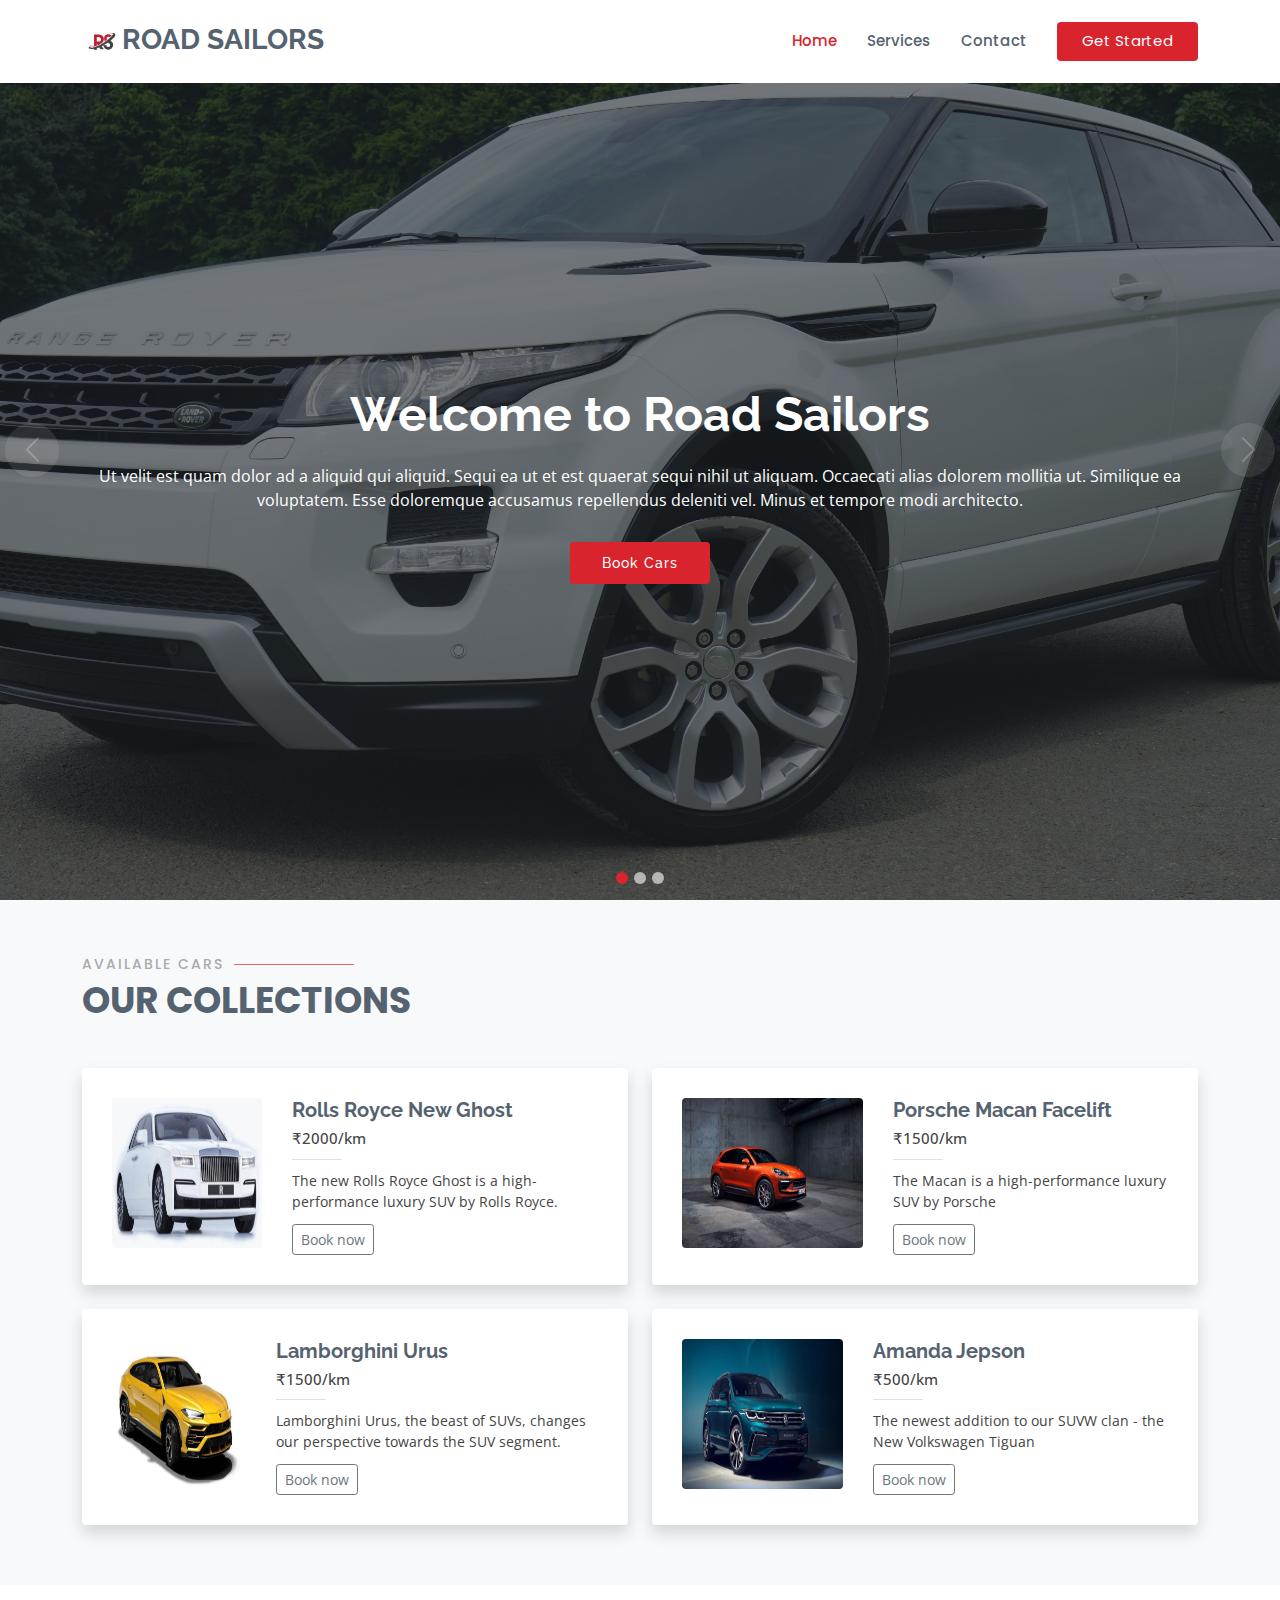
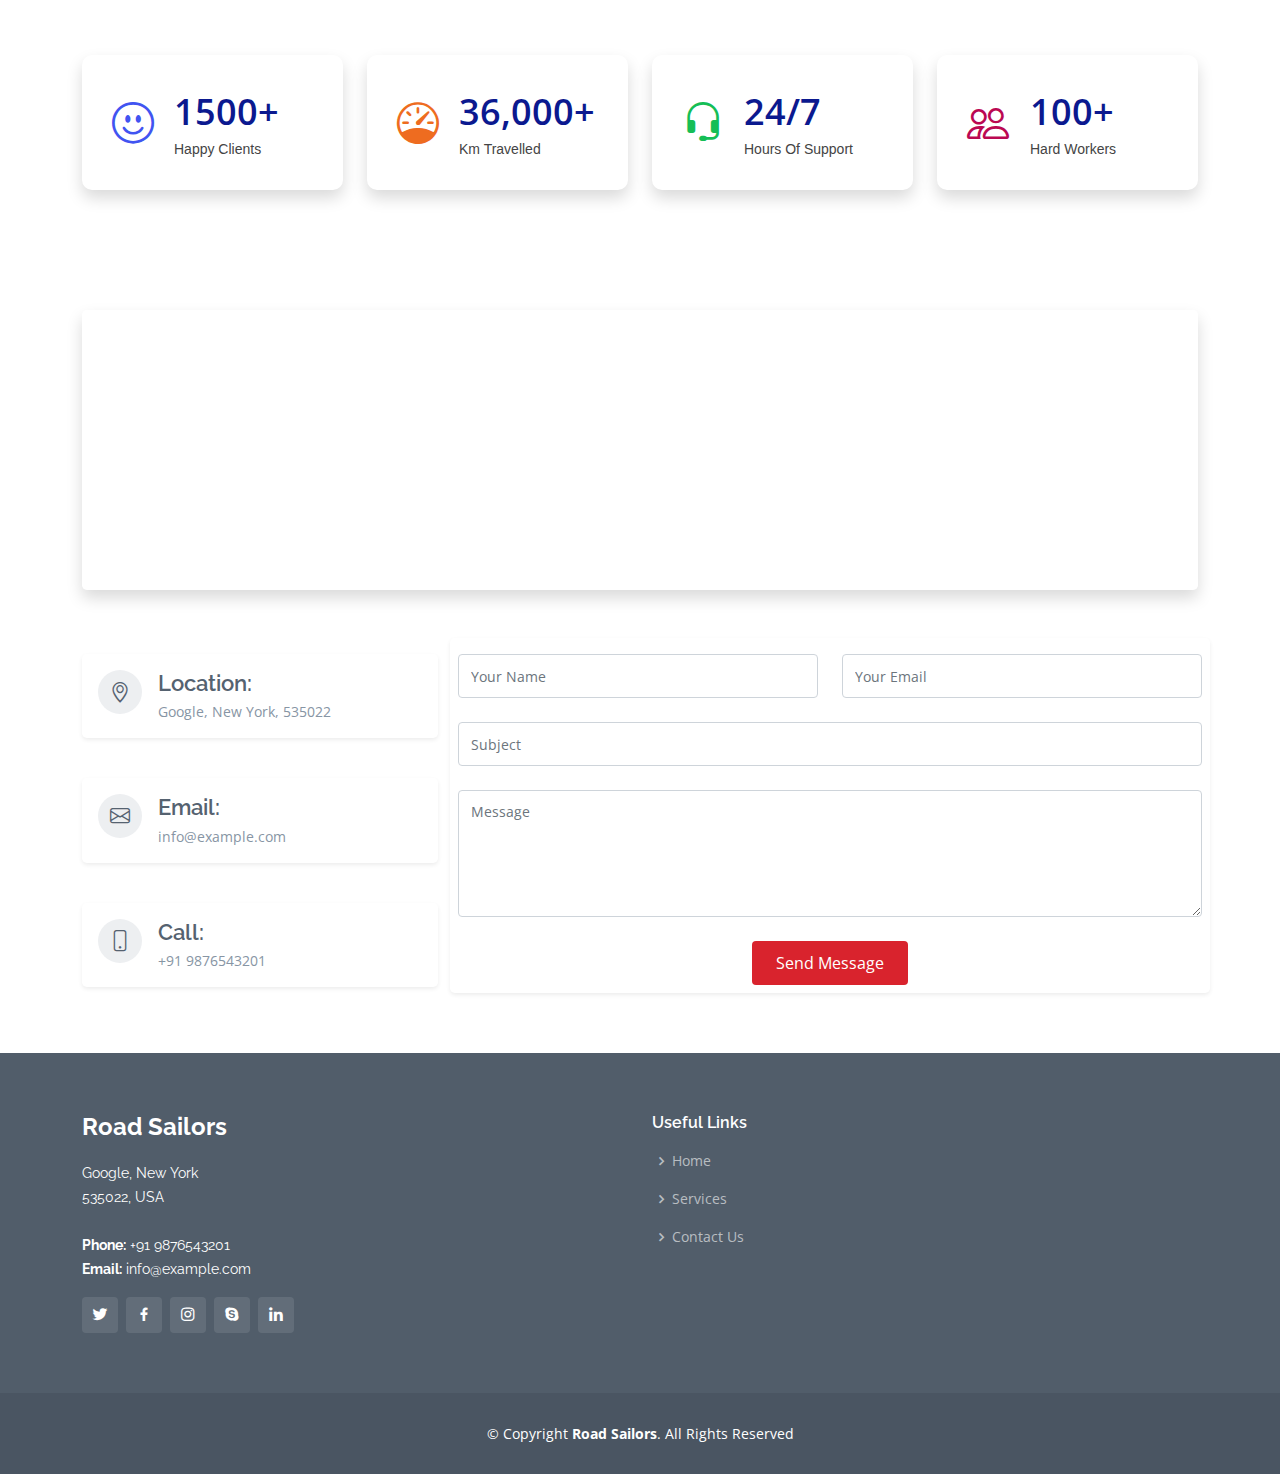
<file: index.html>
<!DOCTYPE html>
<html lang="en">

<head>
  <meta charset="utf-8">
  <meta content="width=device-width, initial-scale=1.0" name="viewport">

  <title>Road Sailors</title>
  <meta content="" name="description">
  <meta content="" name="keywords">

  <!-- Favicons -->
  <link href="assets/img/favicon-32x32.png" rel="icon">
  <link href="assets/img/apple-icon-114x114.png" rel="apple-touch-icon">

  <!-- Google Fonts -->
  <link
    href="https://fonts.googleapis.com/css?family=Open+Sans:300,300i,400,400i,600,600i,700,700i|Raleway:300,300i,400,400i,500,500i,600,600i,700,700i|Poppins:300,300i,400,400i,500,500i,600,600i,700,700i"
    rel="stylesheet">

  <!-- Vendor CSS Files -->

  <link href="assets/vendor/bootstrap/css/bootstrap.min.css" rel="stylesheet">
  <link href="assets/vendor/bootstrap-icons/bootstrap-icons.css" rel="stylesheet">
  <link href="assets/vendor/boxicons/css/boxicons.min.css" rel="stylesheet">

  <link href="assets/css/style.css" rel="stylesheet">


</head>

<body>

  <!-- ======= Header ======= -->
  <header id="header" class="fixed-top d-flex align-items-center">
    <div class="container d-flex align-items-center">

      <h1 class="logo me-auto"><a href="index.html"><img src="assets/img/logo.png" alt="" class="img-fluid">Road
          Sailors</a></h1>

      <!-- <a href="index.html" class="logo me-auto"><img src="assets/img/logo.png" alt="" class="img-fluid"></a> -->

      <nav id="navbar" class="navbar">
        <ul>
          <li><a href="index.html" class="active">Home</a></li>


          <li><a href="#team">Services</a></li>


          <li><a href="#contact">Contact</a></li>
          <li><a href="index.html" class="getstarted">Get Started</a></li>
        </ul>
        <i class="bi bi-list mobile-nav-toggle"></i>
      </nav><!-- .navbar -->

    </div>
  </header><!-- End Header -->

  <!-- ======= Hero Section ======= -->
  <section id="hero">
    <div id="heroCarousel" data-bs-interval="5000" class="carousel slide carousel-fade" data-bs-ride="carousel">

      <ol class="carousel-indicators" id="hero-carousel-indicators"></ol>

      <div class="carousel-inner" role="listbox">

        <!-- Slide 1 -->
        <div class="carousel-item active" style="background-image: url(assets/img/slide/slide-1.jpg)">
          <div class="carousel-container">
            <div class="container">
              <h2>Welcome to <span>Road Sailors</span></h2>
              <p>Ut velit est quam dolor ad a aliquid qui aliquid. Sequi ea
                ut et est quaerat sequi nihil ut aliquam. Occaecati alias dolorem mollitia ut. Similique ea voluptatem.
                Esse doloremque accusamus repellendus deleniti vel. Minus et tempore modi architecto.</p>
              <a href="#team" class="btn-get-started scrollto">Book Cars</a>
            </div>
          </div>
        </div>

        <!-- Slide 2 -->
        <div class="carousel-item" style="background-image: url(assets/img/slide/slide-2.jpg)">
          <div class="carousel-container">
            <div class="container">
              <h2>Lorem Ipsum Dolor</h2>
              <p>Ut velit est quam dolor ad a aliquid qui aliquid. Sequi ea
                ut et est quaerat sequi nihil ut aliquam. Occaecati alias dolorem mollitia ut. Similique ea voluptatem.
                Esse doloremque accusamus repellendus deleniti vel. Minus et tempore modi architecto.</p>
              <a href="#team" class="btn-get-started  scrollto">Book Cars</a>
            </div>
          </div>
        </div>

        <!-- Slide 3 -->
        <div class="carousel-item" style="background-image: url(assets/img/slide/slide-3.jpg)">
          <div class="carousel-container">
            <div class="container">
              <h2>Sequi ea ut et est quaerat</h2>
              <p>Ut velit est quam dolor ad a aliquid qui aliquid. Sequi ea
                ut et est quaerat sequi nihil ut aliquam. Occaecati alias dolorem mollitia ut. Similique ea voluptatem.
                Esse doloremque accusamus repellendus deleniti vel. Minus et tempore modi architecto.</p>
              <a href="#team" class="btn-get-started  scrollto">Book Cars</a>
            </div>
          </div>
        </div>

      </div>

      <a class="carousel-control-prev" href="#heroCarousel" role="button" data-bs-slide="prev">
        <span class="carousel-control-prev-icon bi bi-chevron-left" aria-hidden="true"></span>
      </a>

      <a class="carousel-control-next" href="#heroCarousel" role="button" data-bs-slide="next">
        <span class="carousel-control-next-icon bi bi-chevron-right" aria-hidden="true"></span>
      </a>

    </div>
  </section><!-- End Hero -->

  <main id="main">


    <!-- ======= Team Section ======= -->
    <section id="team" class="team section-bg">
      <div class="container">

        <div class="section-title">
          <h2>Available cars</h2>
          <p>Our Collections</p>
        </div>

        <div class="row">

          <div class="col-lg-6">
            <div class="member shadow d-flex align-items-start">
              <div class="pic"><img src="assets/img/team/rolls-royce-ghost-21608524155.jpg" class="img-fluid" alt="">
              </div>
              <div class="member-info">
                <h4>Rolls Royce New Ghost</h4>
                <span>&#8377;2000/km</span>
                <p>The new Rolls Royce Ghost is a high-performance luxury SUV by Rolls Royce.</p>
                <div class="social">
                  <div class="btn-sm btn btn-outline-secondary">Book now</div>
                </div>
              </div>
            </div>

          </div>

          <div class="col-lg-6  mt-4 mt-lg-0">
            <div class="member shadow d-flex align-items-start">
              <div class="pic"><img src="assets/img/team/porche.jpeg" class="img-fluid" alt=""></div>
              <div class="member-info">
                <h4>
                  Porsche Macan Facelift</h4>
                <span>&#8377;1500/km</span>
                <p>The Macan is a high-performance luxury SUV by Porsche</p>
                <div class="social">
                  <div class="btn-sm btn btn-outline-secondary">Book now</div>
                </div>
              </div>
            </div>
          </div>

          <div class="col-lg-6  mt-4">
            <div class="member shadow d-flex align-items-start">
              <div class="pic"><img src="assets/img/team/lamborghini-urus-default.jpg" class="img-fluid" alt=""></div>
              <div class="member-info">
                <h4>Lamborghini Urus</h4>
                <span>&#8377;1500/km</span>
                <p>Lamborghini Urus, the beast of SUVs, changes our perspective towards the SUV segment. </p>
                <div class="social">
                  <div class="btn-sm btn btn-outline-secondary">Book now</div>
                </div>
              </div>
            </div>
          </div>

          <div class="col-lg-6 mt-4">
            <div class="member shadow d-flex align-items-start">
              <div class="pic"><img src="assets/img/team/volkswagen-tiguan-11611065637.jpg" class="img-fluid" alt="">
              </div>
              <div class="member-info">
                <h4>Amanda Jepson</h4>
                <span>&#8377;500/km</span>
                <p>The newest addition to our SUVW clan - the New Volkswagen Tiguan</p>
                <div class="social">
                  <div class="btn-sm btn btn-outline-secondary">Book now</div>
                </div>
              </div>
            </div>
          </div>

        </div>

      </div>
    </section><!-- End Team Section -->
    <!-- ======= Counts Section ======= -->
    <section id="counts" class="counts">
      <div class="container" data-aos="fade-up">

        <div class="row gy-4">

          <div class="col-lg-3 col-md-6">
            <div class="count-box shadow">
              <i class="bi bi-emoji-smile"></i>
              <div>
                <span>1500+</span>
                <!-- <span data-purecounter-start="0" data-purecounter-end="232" data-purecounter-duration="1" class="purecounter"></span> -->
                <p>Happy Clients</p>
              </div>
            </div>
          </div>

          <div class="col-lg-3 col-md-6">
            <div class="count-box shadow">
              <i class="bi bi-speedometer" style="color: #ee6c20;"></i>
              <div>
                <span>36,000+</span>
                <!-- <span data-purecounter-start="0" data-purecounter-end="521" data-purecounter-duration="1" class="purecounter"></span> -->
                <p>Km Travelled</p>
              </div>
            </div>
          </div>

          <div class="col-lg-3 col-md-6">
            <div class="count-box shadow">
              <i class="bi bi-headset" style="color: #15be56;"></i>
              <div>
                <span>24/7</span>
                <!-- <span data-purecounter-start="0" data-purecounter-end="1463" data-purecounter-duration="1" class="purecounter"></span> -->
                <p>Hours Of Support</p>
              </div>
            </div>
          </div>

          <div class="col-lg-3 col-md-6">
            <div class="count-box shadow">
              <i class="bi bi-people" style="color: #bb0852;"></i>
              <div>
                <span>100+</span>
                <!-- <span data-purecounter-start="0" data-purecounter-end="15" data-purecounter-duration="1" class="purecounter"></span> -->
                <p>Hard Workers</p>
              </div>
            </div>
          </div>

        </div>

      </div>
    </section><!-- End Counts Section -->
    <!-- ======= Contact Section ======= -->
    <section id="contact" class="contact">
      <div class="container">

        <div class="shadow rounded-3 p-1 pb-0">
          <iframe style="border:0; width: 100%; height: 270px;"
            src="https://www.google.com/maps/embed?pb=!1m14!1m8!1m3!1d12097.433213460943!2d-74.0062269!3d40.7101282!3m2!1i1024!2i768!4f13.1!3m3!1m2!1s0x0%3A0xb89d1fe6bc499443!2sDowntown+Conference+Center!5e0!3m2!1smk!2sbg!4v1539943755621"
            frameborder="0" allowfullscreen></iframe>
        </div>

        <div class="row gy-3 mt-5">

          <div class="col-lg-4">
            <div class="info">
              <div class="address shadow-sm rounded-3 p-3 ">
                <i class="bi bi-geo-alt"></i>
                <h4>Location:</h4>
                <p>Google, New York, 535022</p>
              </div>

              <div class="email shadow-sm rounded-3 p-3">
                <i class="bi bi-envelope"></i>
                <h4>Email:</h4>
                <p>info@example.com</p>
              </div>

              <div class="phone shadow-sm rounded-3 p-3">
                <i class="bi bi-phone"></i>
                <h4>Call:</h4>
                <p>+91 9876543201</p>
              </div>

            </div>

          </div>

          <div class="col-lg-8 mt-5 shadow-sm p-2 pt-3 rounded-3 mt-lg-0">

            <form action="" method="post" role="form" class="php-email-form">
              <div class="row ">
                <div class="col-md-6 form-group">
                  <input type="text" name="name" class="form-control" id="name" placeholder="Your Name" required>
                </div>
                <div class="col-md-6 form-group mt-3 mt-md-0">
                  <input type="email" class="form-control" name="email" id="email" placeholder="Your Email" required>
                </div>
              </div>
              <div class="form-group mt-3">
                <input type="text" class="form-control" name="subject" id="subject" placeholder="Subject" required>
              </div>
              <div class="form-group mt-3">
                <textarea class="form-control" name="message" rows="5" placeholder="Message" required></textarea>
              </div>
              <div class="my-3">
                <div class="loading">Loading</div>
                <div class="error-message"></div>
                <div class="sent-message">Your message has been sent. Thank you!</div>
              </div>
              <div class="text-center"><button type="submit">Send Message</button></div>
            </form>

          </div>

        </div>

      </div>
    </section><!-- End Contact Section -->

  </main><!-- End #main -->

  <!-- ======= Footer ======= -->
  <footer id="footer">
    <div class="footer-top">
      <div class="container">
        <div class="row">

          <div class="col-lg-6 col-md-6">
            <div class="footer-info">
              <h3>Road Sailors</h3>
              <p>
                Google, New York <br>
               535022, USA<br><br>
                <strong>Phone:</strong> +91 9876543201<br>
                <strong>Email:</strong> info@example.com<br>
              </p>
              <div class="social-links mt-3">
                <a href="#" class="twitter"><i class="bx bxl-twitter"></i></a>
                <a href="#" class="facebook"><i class="bx bxl-facebook"></i></a>
                <a href="#" class="instagram"><i class="bx bxl-instagram"></i></a>
                <a href="#" class="google-plus"><i class="bx bxl-skype"></i></a>
                <a href="#" class="linkedin"><i class="bx bxl-linkedin"></i></a>
              </div>
            </div>
          </div>

          <div class="col-lg-6   col-md-6 footer-links">
            <h4>Useful Links</h4>
            <ul>
              <li><i class="bx bx-chevron-right"></i> <a href="#">Home</a></li>

              <li><i class="bx bx-chevron-right"></i> <a href="#team">Services</a></li>
              <li><i class="bx bx-chevron-right"></i> <a href="#contact">Contact Us</a></li>
            </ul>
          </div>





        </div>
      </div>
    </div>

    <div class="container">
      <div class="copyright">
        &copy; Copyright <strong><span>Road Sailors</span></strong>. All Rights Reserved
      </div>
      <!-- <div class="credits">

        Designed by Rental Cars
      </div> -->
    </div>
  </footer><!-- End Footer -->

  <a href="#" class="back-to-top d-flex align-items-center justify-content-center"><i
      class="bi bi-arrow-up-short"></i></a>

  <!-- Vendor JS Files -->
  <script src="assets/vendor/bootstrap/js/bootstrap.bundle.min.js"></script>


  <!-- Template Main JS File -->
  <script src="assets/js/main.js"></script>

</body>

</html>
</file>
<file: assets/css/style.css>
/*--------------------------------------------------------------
# General
--------------------------------------------------------------*/
body {
  font-family: "Open Sans", sans-serif;
  color: #444444;
}

a {
  text-decoration: none;
  color: #d9232d;
}

a:hover {
  color: #e24d55;
  text-decoration: none;
}

h1, h2, h3, h4, h5, h6 {
  font-family: "Raleway", sans-serif;
}

/*--------------------------------------------------------------
# Back to top button
--------------------------------------------------------------*/
.back-to-top {
  position: fixed;
  visibility: hidden;
  opacity: 0;
  right: 15px;
  bottom: 15px;
  z-index: 996;
  background: #d9232d;
  width: 40px;
  height: 40px;
  border-radius: 4px;
  transition: all 0.4s;
}

.back-to-top i {
  font-size: 28px;
  color: #fff;
  line-height: 0;
}

.back-to-top:hover {
  background: #e1444d;
  color: #fff;
}

.back-to-top.active {
  visibility: visible;
  opacity: 1;
}

/*--------------------------------------------------------------
# Header
--------------------------------------------------------------*/
#header {
  background: white;
  transition: all 0.5s;
  z-index: 997;
  padding: 20px 0;
}

#header.header-scrolled {
  box-shadow: 0px 2px 15px rgba(0, 0, 0, 0.1);
  padding: 12px 0;
}

#header.header-inner-pages {
  box-shadow: 0px 2px 15px rgba(0, 0, 0, 0.1);
}

#header .logo {
  font-size: 28px;
  margin: 0;
  padding: 0;
  line-height: 1;
  font-weight: 700;
  text-transform: uppercase;
}

#header .logo a {
  color: #556270;
}

#header .logo img {
  max-height: 40px;
}

/*--------------------------------------------------------------
# Navigation Menu
--------------------------------------------------------------*/
/**
* Desktop Navigation 
*/
.navbar {
  padding: 0;
}

.navbar ul {
  margin: 0;
  padding: 0;
  display: flex;
  list-style: none;
  align-items: center;
}

.navbar li {
  position: relative;
}

.navbar a, .navbar a:focus {
  display: flex;
  align-items: center;
  justify-content: space-between;
  padding: 10px 0 10px 30px;
  font-family: "Poppins", sans-serif;
  font-size: 15px;
  font-weight: 500;
  color: #556270;
  white-space: nowrap;
  transition: 0.3s;
}

.navbar a i, .navbar a:focus i {
  font-size: 12px;
  line-height: 0;
  margin-left: 5px;
}

.navbar a:hover, .navbar .active, .navbar .active:focus, .navbar li:hover > a {
  color: #d9232d;
}

.navbar .getstarted {
  background: #d9232d;
  padding: 8px 25px;
  margin-left: 30px;
  border-radius: 4px;
  font-weight: 400;
  color: #fff;
}

.navbar .getstarted:hover {
  color: #fff;
  background: #e1444d;
}

.navbar .dropdown ul {
  display: block;
  position: absolute;
  left: 14px;
  top: calc(100% + 30px);
  margin: 0;
  padding: 10px 0;
  z-index: 99;
  opacity: 0;
  visibility: hidden;
  background: #fff;
  box-shadow: 0px 0px 30px rgba(127, 137, 161, 0.25);
  transition: 0.3s;
}

.navbar .dropdown ul li {
  min-width: 200px;
}

.navbar .dropdown ul a {
  padding: 10px 20px;
  font-size: 15px;
  text-transform: none;
  font-weight: 400;
}

.navbar .dropdown ul a i {
  font-size: 12px;
}

.navbar .dropdown ul a:hover, .navbar .dropdown ul .active:hover, .navbar .dropdown ul li:hover > a {
  color: #d9232d;
}

.navbar .dropdown:hover > ul {
  opacity: 1;
  top: 100%;
  visibility: visible;
}

.navbar .dropdown .dropdown ul {
  top: 0;
  left: calc(100% - 30px);
  visibility: hidden;
}

.navbar .dropdown .dropdown:hover > ul {
  opacity: 1;
  top: 0;
  left: 100%;
  visibility: visible;
}

@media (max-width: 1366px) {
  .navbar .dropdown .dropdown ul {
    left: -90%;
  }
  .navbar .dropdown .dropdown:hover > ul {
    left: -100%;
  }
}

/**
* Mobile Navigation 
*/
.mobile-nav-toggle {
  color: #556270;
  font-size: 28px;
  cursor: pointer;
  display: none;
  line-height: 0;
  transition: 0.5s;
}

.mobile-nav-toggle.bi-x {
  color: #fff;
}

@media (max-width: 991px) {
  .mobile-nav-toggle {
    display: block;
  }
  .navbar ul {
    display: none;
  }
}

.navbar-mobile {
  position: fixed;
  overflow: hidden;
  top: 0;
  right: 0;
  left: 0;
  bottom: 0;
  background: rgba(63, 73, 83, 0.9);
  transition: 0.3s;
  z-index: 999;
}

.navbar-mobile .mobile-nav-toggle {
  position: absolute;
  top: 15px;
  right: 15px;
}

.navbar-mobile ul {
  display: block;
  position: absolute;
  top: 55px;
  right: 15px;
  bottom: 15px;
  left: 15px;
  padding: 10px 0;
  background-color: #fff;
  overflow-y: auto;
  transition: 0.3s;
}

.navbar-mobile a {
  padding: 10px 20px;
  font-size: 15px;
  color: #556270;
}

.navbar-mobile a:hover, .navbar-mobile .active, .navbar-mobile li:hover > a {
  color: #d9232d;
}

.navbar-mobile .getstarted {
  margin: 15px;
}

.navbar-mobile .dropdown ul {
  position: static;
  display: none;
  margin: 10px 20px;
  padding: 10px 0;
  z-index: 99;
  opacity: 1;
  visibility: visible;
  background: #fff;
  box-shadow: 0px 0px 30px rgba(127, 137, 161, 0.25);
}

.navbar-mobile .dropdown ul li {
  min-width: 200px;
}

.navbar-mobile .dropdown ul a {
  padding: 10px 20px;
}

.navbar-mobile .dropdown ul a i {
  font-size: 12px;
}

.navbar-mobile .dropdown ul a:hover, .navbar-mobile .dropdown ul .active:hover, .navbar-mobile .dropdown ul li:hover > a {
  color: #d9232d;
}

.navbar-mobile .dropdown > .dropdown-active {
  display: block;
}

/*--------------------------------------------------------------
# Hero Section
--------------------------------------------------------------*/
#hero {
  width: 100%;
  height: 100vh;
  background-color: rgba(63, 73, 83, 0.8);
  overflow: hidden;
  position: relative;
}

#hero .carousel, #hero .carousel-inner, #hero .carousel-item, #hero .carousel-item::before {
  position: absolute;
  top: 0;
  right: 0;
  left: 0;
  bottom: 0;
}

#hero .carousel-item {
  background-size: cover;
  background-position: center;
  background-repeat: no-repeat;
}

#hero .carousel-item::before {
  content: '';
  background-color: rgba(30, 35, 40, 0.6);
}

#hero .carousel-container {
  display: flex;
  justify-content: center;
  align-items: center;
  position: absolute;
  bottom: 0;
  top: 70px;
  left: 50px;
  right: 50px;
}

#hero .container {
  text-align: center;
}

#hero h2 {
  color: #fff;
  margin-bottom: 20px;
  font-size: 48px;
  font-weight: 700;
}

#hero p {
  -webkit-animation-delay: 0.4s;
  animation-delay: 0.4s;
  margin: 0 auto 30px auto;
  color: #fff;
}

#hero .carousel-inner .carousel-item {
  transition-property: opacity;
  background-position: center top;
}

#hero .carousel-inner .carousel-item,
#hero .carousel-inner .active.carousel-item-start,
#hero .carousel-inner .active.carousel-item-end {
  opacity: 0;
}

#hero .carousel-inner .active,
#hero .carousel-inner .carousel-item-next.carousel-item-start,
#hero .carousel-inner .carousel-item-prev.carousel-item-end {
  opacity: 1;
  transition: 0.5s;
}

#hero .carousel-inner .carousel-item-next,
#hero .carousel-inner .carousel-item-prev,
#hero .carousel-inner .active.carousel-item-start,
#hero .carousel-inner .active.carousel-item-end {
  left: 0;
  transform: translate3d(0, 0, 0);
}

#hero .carousel-control-next-icon, #hero .carousel-control-prev-icon {
  background: none;
  font-size: 30px;
  line-height: 0;
  width: auto;
  height: auto;
  background: rgba(255, 255, 255, 0.2);
  border-radius: 50px;
  transition: 0.3s;
  color: rgba(255, 255, 255, 0.5);
  width: 54px;
  height: 54px;
  display: flex;
  align-items: center;
  justify-content: center;
}

#hero .carousel-control-next-icon:hover, #hero .carousel-control-prev-icon:hover {
  background: rgba(255, 255, 255, 0.3);
  color: rgba(255, 255, 255, 0.8);
}

#hero .carousel-indicators li {
  cursor: pointer;
  background: #fff;
  overflow: hidden;
  border: 0;
  width: 12px;
  height: 12px;
  border-radius: 50px;
  opacity: .6;
  transition: 0.3s;
}

#hero .carousel-indicators li.active {
  opacity: 1;
  background: #d9232d;
}

#hero .btn-get-started {
  font-family: "Raleway", sans-serif;
  font-weight: 500;
  font-size: 14px;
  letter-spacing: 1px;
  display: inline-block;
  padding: 14px 32px;
  border-radius: 4px;
  transition: 0.5s;
  line-height: 1;
  color: #fff;
  -webkit-animation-delay: 0.8s;
  animation-delay: 0.8s;
  background: #d9232d;
}

#hero .btn-get-started:hover {
  background: #df3740;
}

@media (max-width: 992px) {
  #hero {
    height: 100vh;
  }
  #hero .carousel-container {
    top: 8px;
  }
}

@media (max-width: 768px) {
  #hero h2 {
    font-size: 28px;
  }
}

@media (min-width: 1024px) {
  #hero .carousel-control-prev, #hero .carousel-control-next {
    width: 5%;
  }
}

@media (max-height: 500px) {
  #hero {
    height: 120vh;
  }
}

/*--------------------------------------------------------------
# Sections General
--------------------------------------------------------------*/
section {
  padding: 60px 0;
  overflow: hidden;
}

.section-bg, .services .icon-box {
  background-color: #f8f9fa;
}

.section-title {
  padding-bottom: 40px;
}

.section-title h2 {
  font-size: 14px;
  font-weight: 500;
  padding: 0;
  line-height: 1px;
  margin: 0 0 5px 0;
  letter-spacing: 2px;
  text-transform: uppercase;
  color: #aaaaaa;
  font-family: "Poppins", sans-serif;
}

.section-title h2::after {
  content: "";
  width: 120px;
  height: 1px;
  display: inline-block;
  background: #e6636a;
  margin: 4px 10px;
}

.section-title p {
  margin: 0;
  margin: 0;
  font-size: 36px;
  font-weight: 700;
  text-transform: uppercase;
  font-family: "Poppins", sans-serif;
  color: #556270;
}

/*--------------------------------------------------------------
# Breadcrumbs
--------------------------------------------------------------*/
.breadcrumbs {
  padding: 18px 0;
  background: #f8f9fa;
  min-height: 40px;
  margin-top: 80px;
}

.breadcrumbs h2 {
  font-size: 32px;
  font-weight: 300;
  margin: 0;
}

.breadcrumbs ol {
  display: flex;
  flex-wrap: wrap;
  list-style: none;
  padding: 0;
  margin: 0;
  font-size: 14px;
}

.breadcrumbs ol li + li {
  padding-left: 10px;
}

.breadcrumbs ol li + li::before {
  display: inline-block;
  padding-right: 10px;
  color: #6b7b8d;
  content: "/";
}

@media (max-width: 992px) {
  .breadcrumbs {
    margin-top: 58px;
  }
  .breadcrumbs .d-flex {
    display: block !important;
  }
  .breadcrumbs h2 {
    margin-bottom: 10px;
  }
  .breadcrumbs ol {
    display: block;
  }
  .breadcrumbs ol li {
    display: inline-block;
  }
}

/*--------------------------------------------------------------
# About
--------------------------------------------------------------*/
.about .content h2 {
  font-weight: 700;
  font-size: 48px;
  line-height: 60px;
  margin-bottom: 20px;
  text-transform: uppercase;
}

.about .content h3 {
  font-weight: 500;
  line-height: 32px;
  font-size: 24px;
}

.about .content ul {
  list-style: none;
  padding: 0;
}

.about .content ul li {
  padding: 10px 0 0 28px;
  position: relative;
}

.about .content ul i {
  left: 0;
  top: 7px;
  position: absolute;
  font-size: 20px;
  color: #d9232d;
}

.about .content p:last-child {
  margin-bottom: 0;
}

/*--------------------------------------------------------------
# Our Team
--------------------------------------------------------------*/
.team .member {
  position: relative;
  box-shadow: 0px 2px 15px rgba(85, 98, 112, 0.08);
  padding: 30px;
  border-radius: 4px;
  background: white;
}

.team .member .pic {
  overflow: hidden;
  width: 250px;

  border-radius: 4px;
}
.team .member img{
  width: 300px;
  height: 150px;
}
.team .member .pic img {
  transition: ease-in-out 0.3s;

}

.team .member:hover img {
  transform: scale(1.1);
  transition: ease-in-out 0.3s;
}

.team .member .member-info {
  padding-left: 30px;
}

.team .member h4 {
  font-weight: 700;
  margin-bottom: 5px;
  font-size: 20px;
  color: #556270;
}

.team .member span {
  display: block;
  font-size: 15px;
  padding-bottom: 10px;
  position: relative;
  font-weight: 500;
}

.team .member span::after {
  content: '';
  position: absolute;
  display: block;
  width: 50px;
  height: 1px;
  background: #dee2e6;
  bottom: 0;
  left: 0;
}

.team .member p {
  margin: 10px 0 0 0;
  font-size: 14px;
}

.team .member .social {
  margin-top: 12px;
  display: flex;
  align-items: center;
  justify-content: flex-start;
}

.team .member .social a {
  transition: ease-in-out 0.3s;
  display: flex;
  align-items: center;
  justify-content: center;
  border-radius: 4px;
  width: 32px;
  height: 32px;
  background: #8795a4;
}

.team .member .social a i {
  color: #fff;
  font-size: 16px;
  margin: 0 2px;
}

.team .member .social a:hover {
  background: #d9232d;
}

.team .member .social a + a {
  margin-left: 8px;
}



/*--------------------------------------------------------------
# Features
--------------------------------------------------------------*/
.features {
  overflow: hidden;
}

.features .nav-tabs {
  border: 0;
}

.features .nav-link {
  border: 0;
  padding: 12px 15px 12px 0;
  transition: 0.3s;
  color: #556270;
  border-radius: 0;
  border-right: 2px solid white;
  font-weight: 600;
  font-size: 15px;
}

.features .nav-link:hover {
  color: #d9232d;
}

.features .nav-link.active {
  color: #d9232d;
  border-color: #d9232d;
}

.features .tab-pane.active {
  -webkit-animation: fadeIn 0.5s ease-out;
  animation: fadeIn 0.5s ease-out;
}

.features .details h3 {
  font-size: 26px;
  font-weight: 600;
  margin-bottom: 20px;
  color: #556270;
}

.features .details p {
  color: #777777;
}

.features .details p:last-child {
  margin-bottom: 0;
}

@media (max-width: 992px) {
  .features .nav-link {
    border: 0;
    padding: 15px;
  }
  .features .nav-link.active {
    color: #fff;
    background: #d9232d;
  }
}


/*--------------------------------------------------------------
# Counts
--------------------------------------------------------------*/
.counts {
  padding: 70px 0 60px;
}

.counts .count-box {
  display: flex;
  align-items: center;
  padding: 30px;
  width: 100%;
  background: #fff;
  box-shadow: 0px 0 30px rgba(1, 41, 112, 0.08);
  /* box-shadow: 0px 0 30px #e6dedf; */
  border-radius: 10px;
}

.counts .count-box i {
  font-size: 42px;
  line-height: 0;
  margin-right: 20px;
  color: #4154f1;
}

.counts .count-box span {
  font-size: 36px;
  display: block;
  font-weight: 600;
  color: #0b198f;
}

.counts .count-box p {
  padding: 0;
  margin: 0;
  font-family: "Nunito", sans-serif;
  font-size: 14px;
}
/*--------------------------------------------------------------
# Contact
--------------------------------------------------------------*/
.contact .info {
  width: 100%;
  background: #fff;
}

.contact .info i {
  font-size: 20px;
  color: #556270;
  float: left;
  width: 44px;
  height: 44px;
  background: #edeff1;
  display: flex;
  justify-content: center;
  align-items: center;
  border-radius: 50px;
  transition: all 0.3s ease-in-out;
}

.contact .info h4 {
  padding: 0 0 0 60px;
  font-size: 22px;
  font-weight: 600;
  margin-bottom: 5px;
  color: #556270;
}

.contact .info p {
  padding: 0 0 0 60px;
  margin-bottom: 0;
  font-size: 14px;
  color: #8795a4;
}

.contact .info .email, .contact .info .phone {
  margin-top: 40px;
}

.contact .info .email:hover i, .contact .info .address:hover i, .contact .info .phone:hover i {
  background: #556270;
  color: #fff;
}

.contact .php-email-form {
  width: 100%;
  background: #fff;

}

.contact .php-email-form .form-group {
  padding-bottom: 8px;
}

.contact .php-email-form .error-message {
  display: none;
  color: #fff;
  background: #ed3c0d;
  text-align: left;
  padding: 15px;
  font-weight: 600;
}

.contact .php-email-form .error-message br + br {
  margin-top: 25px;
}

.contact .php-email-form .sent-message {
  display: none;
  color: #fff;
  background: #18d26e;
  text-align: center;
  padding: 15px;
  font-weight: 600;
}

.contact .php-email-form .loading {
  display: none;
  background: #fff;
  text-align: center;
  padding: 15px;
}

.contact .php-email-form .loading:before {
  content: "";
  display: inline-block;
  border-radius: 50%;
  width: 24px;
  height: 24px;
  margin: 0 10px -6px 0;
  border: 3px solid #18d26e;
  border-top-color: #eee;
  -webkit-animation: animate-loading 1s linear infinite;
  animation: animate-loading 1s linear infinite;
}

.contact .php-email-form input, .contact .php-email-form textarea {
  border-radius: 0;
  box-shadow: none;
  font-size: 14px;
  border-radius: 4px;
}

.contact .php-email-form input:focus, .contact .php-email-form textarea:focus {
  border-color: #d9232d;
}

.contact .php-email-form input {
  height: 44px;
}

.contact .php-email-form textarea {
  padding: 10px 12px;
}

.contact .php-email-form button[type="submit"] {
  background: #d9232d;
  border: 0;
  padding: 10px 24px;
  color: #fff;
  transition: 0.4s;
  border-radius: 4px;
}

.contact .php-email-form button[type="submit"]:hover {
  background: #e24d55;
}

@-webkit-keyframes animate-loading {
  0% {
    transform: rotate(0deg);
  }
  100% {
    transform: rotate(360deg);
  }
}

@keyframes animate-loading {
  0% {
    transform: rotate(0deg);
  }
  100% {
    transform: rotate(360deg);
  }
}

/*--------------------------------------------------------------
# Footer
--------------------------------------------------------------*/
#footer {
  background: #4a5562;
  padding: 0 0 30px 0;
  color: #fff;
  font-size: 14px;
}

#footer .footer-top {
  background: #515d6a;
  padding: 60px 0 30px 0;
}

#footer .footer-top .footer-info {
  margin-bottom: 30px;
}

#footer .footer-top .footer-info h3 {
  font-size: 24px;
  margin: 0 0 20px 0;
  padding: 2px 0 2px 0;
  line-height: 1;
  font-weight: 700;
}

#footer .footer-top .footer-info p {
  font-size: 14px;
  line-height: 24px;
  margin-bottom: 0;
  font-family: "Raleway", sans-serif;
  color: #fff;
}

#footer .footer-top .social-links a {
  font-size: 18px;
  display: inline-block;
  background: rgba(255, 255, 255, 0.1);
  color: #fff;
  line-height: 1;
  padding: 8px 0;
  margin-right: 4px;
  border-radius: 4px;
  text-align: center;
  width: 36px;
  height: 36px;
  transition: 0.3s;
}

#footer .footer-top .social-links a:hover {
  background: #d9232d;
  color: #fff;
  text-decoration: none;
}

#footer .footer-top h4 {
  font-size: 16px;
  font-weight: 600;
  color: #fff;
  position: relative;
  padding-bottom: 12px;
}

#footer .footer-top .footer-links {
  margin-bottom: 30px;
}

#footer .footer-top .footer-links ul {
  list-style: none;
  padding: 0;
  margin: 0;
}

#footer .footer-top .footer-links ul i {
  padding-right: 2px;
  color: rgba(255, 255, 255, 0.6);
  font-size: 18px;
  line-height: 1;
}

#footer .footer-top .footer-links ul li {
  padding: 10px 0;
  display: flex;
  align-items: center;
}

#footer .footer-top .footer-links ul li:first-child {
  padding-top: 0;
}

#footer .footer-top .footer-links ul a {
  color: rgba(255, 255, 255, 0.6);
  transition: 0.3s;
  display: inline-block;
  line-height: 1;
}

#footer .footer-top .footer-links ul a:hover {
  color: white;
}

#footer .footer-top .footer-newsletter form {
  margin-top: 30px;
  background: #fff;
  padding: 6px 10px;
  position: relative;
  border-radius: 4px;
}

#footer .footer-top .footer-newsletter form input[type="email"] {
  border: 0;
  padding: 4px;
  width: calc(100% - 110px);
}

#footer .footer-top .footer-newsletter form input[type="submit"] {
  position: absolute;
  top: 0;
  right: -2px;
  bottom: 0;
  border: 0;
  background: none;
  font-size: 16px;
  padding: 0 20px 2px 20px;
  background: #d9232d;
  color: #fff;
  transition: 0.3s;
  border-radius: 0 4px 4px 0;
}

#footer .footer-top .footer-newsletter form input[type="submit"]:hover {
  background: #df3740;
}

#footer .copyright {
  text-align: center;
  padding-top: 30px;
}

#footer .credits {
  padding-top: 10px;
  text-align: center;
  font-size: 13px;
  color: rgba(255, 255, 255, 0.6);
}

#footer .credits a {
  color: rgba(255, 255, 255, 0.6);
  transition: 0.3s;
  font-weight: 600;
}

#footer .credits a:hover {
  color: white;
}
</file>
